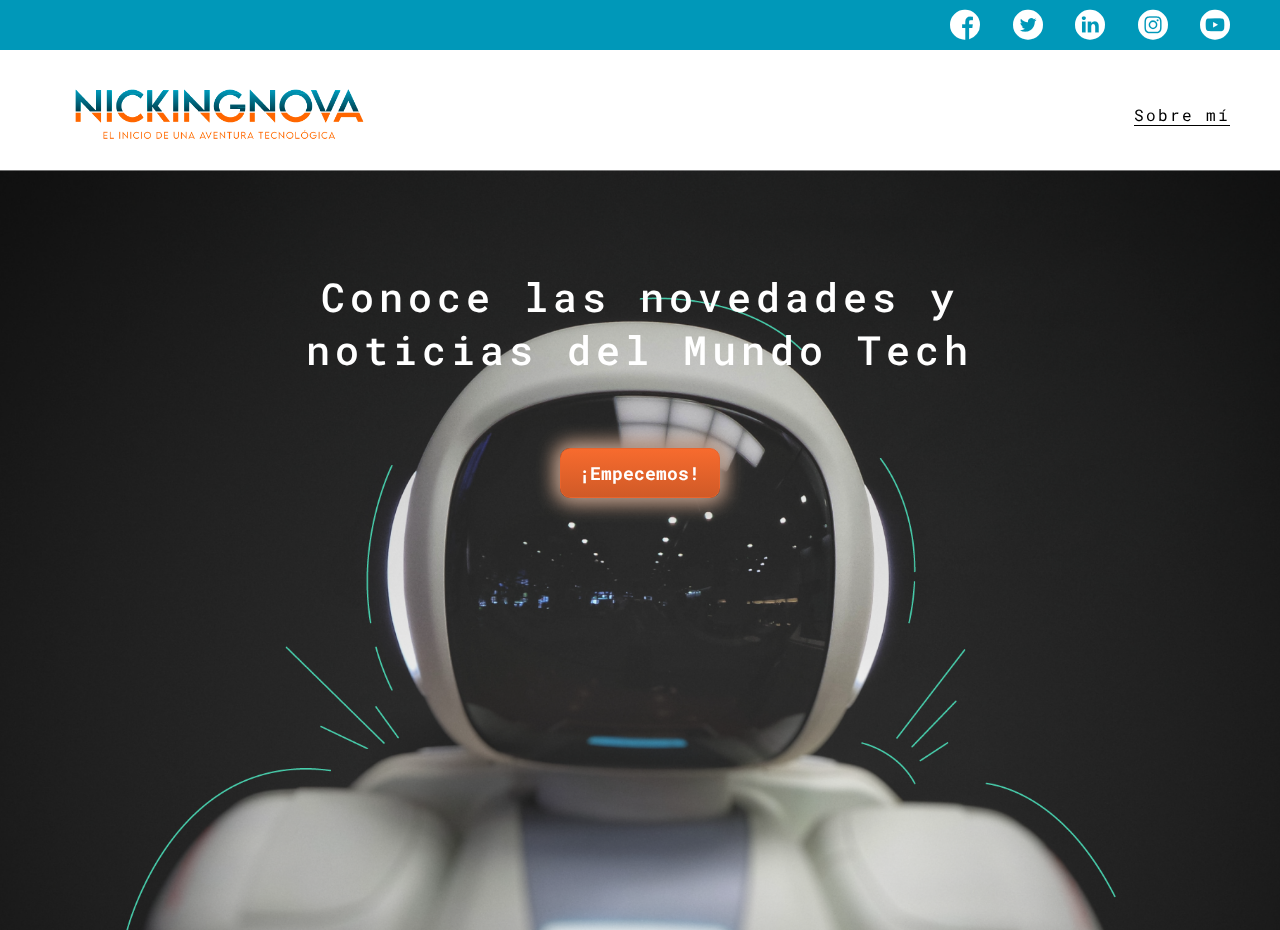
<file: index.html>
<!DOCTYPE html>
<html lang="en">
  <head>
    <meta charset="UTF-8" />
    <meta http-equiv="X-UA-Compatible" content="IE=edge" />
    <meta name="viewport" content="width=device-width, initial-scale=1.0" />
    <title>Nickingnova Blog</title>
    <link rel="stylesheet" href="./css/main.css" />
    <link rel="stylesheet" href="assets/font/flaticon.css" />
    <link rel="stylesheet" href="/css/media-queries.css" />
  </head>
  <body class="home-body">
    <header>
      <section class="header-icons-container">
        <div class="icons">
          <a href="/"> <span class="flaticon-001-facebook"></span></a>
          <a href="/"><span class="flaticon-013-twitter-1"></span></a>
          <a href="/"><span class="flaticon-010-linkedin"></span></a>
          <a href="/"><span class="flaticon-011-instagram"></span></a>
          <a href="/"><span class="flaticon-008-youtube"></span></a>
        </div>
      </section>
      <nav>
        <section class="nav-logo-container">
          <a href="/index.html"
            ><img src="/assets/img/logotipo.png" alt="Logo de mi blog"
          /></a>
        </section>
        <section class="profile-link">
          <a href="./profile.html">Sobre mí</a>
        </section>
      </nav>
    </header>
    <main class="home-main">
      <section>
        <h1 class="home-main-text">
          Conoce las novedades y noticias del Mundo Tech
        </h1>
        <a class="home-main-button" href="/blogs.html">¡Empecemos!</a>
      </section>
    </main>
  </body>
</html>
</file>
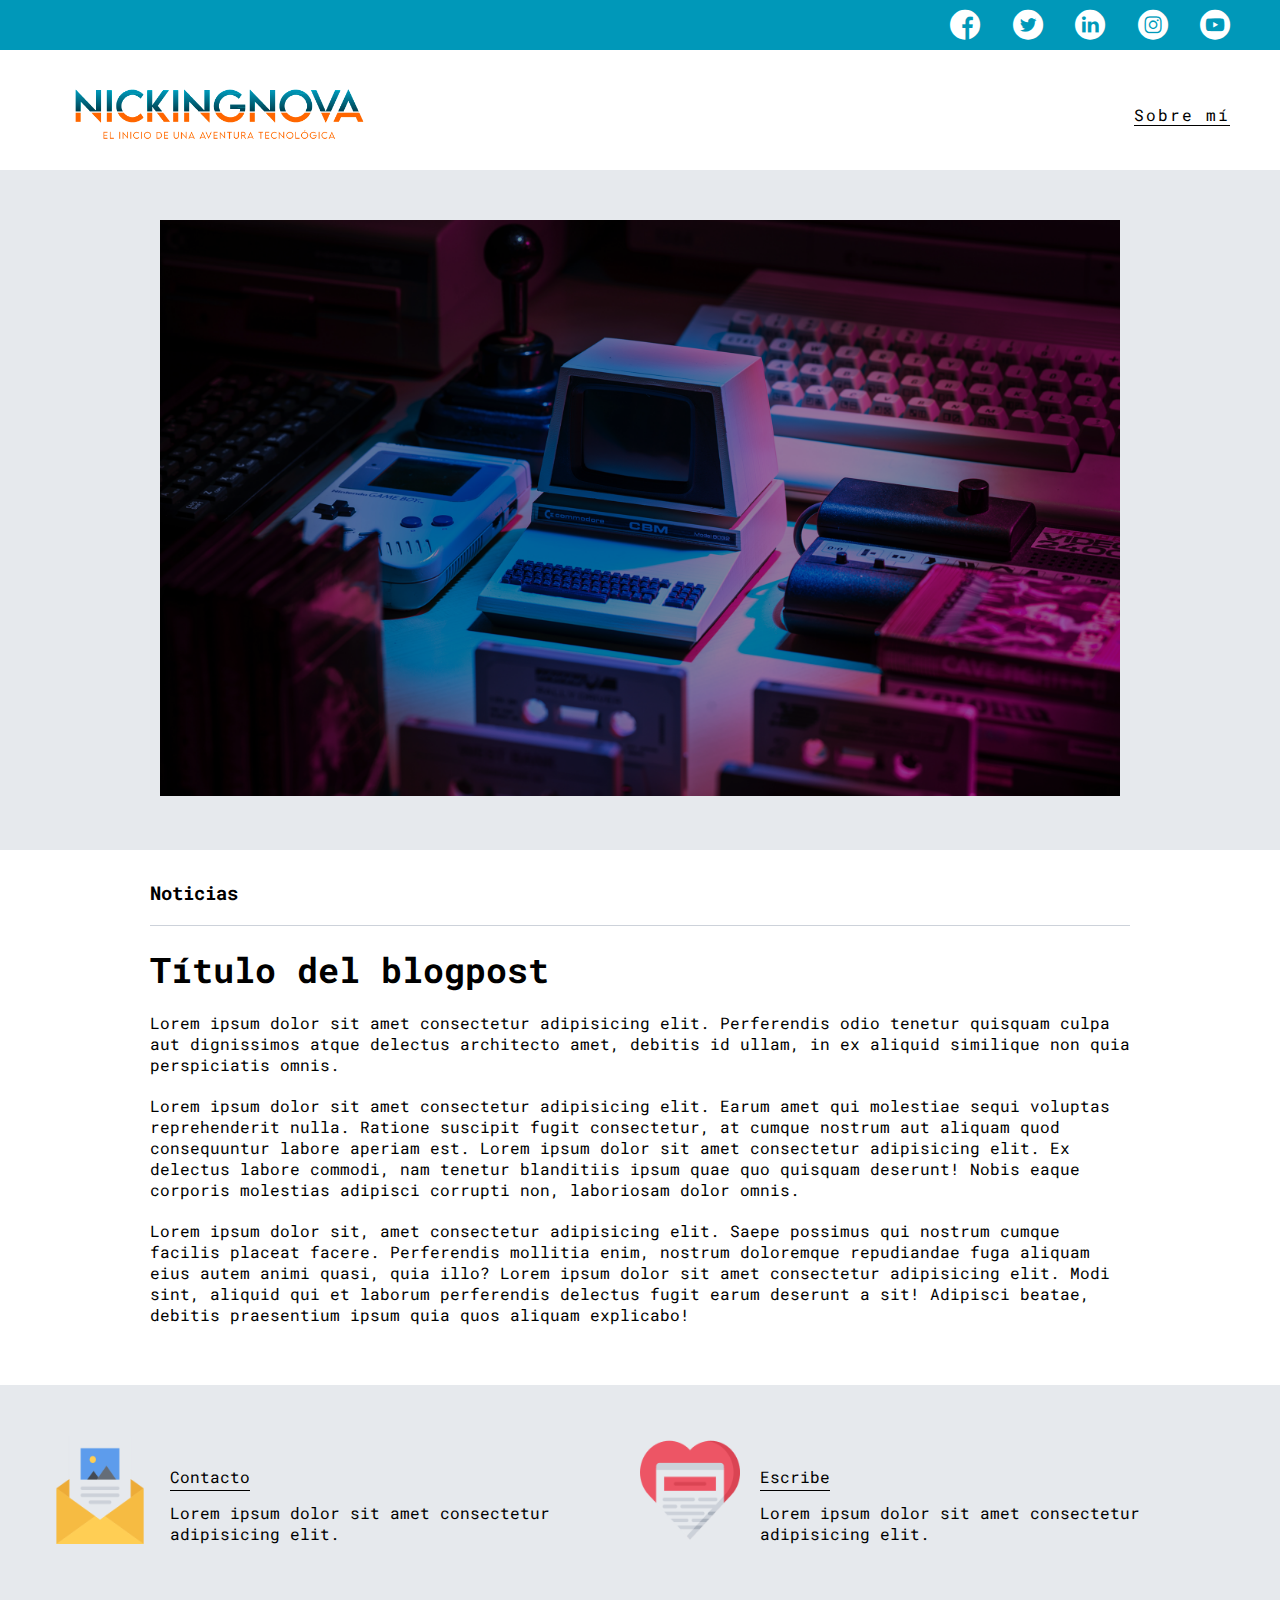
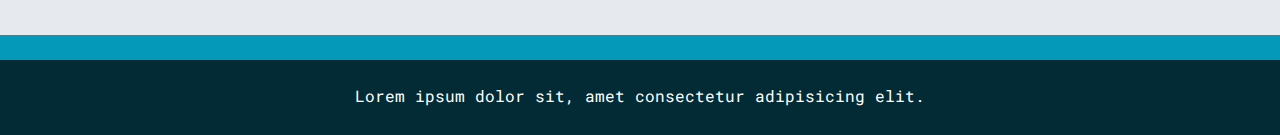
<file: blog.html>
<!DOCTYPE html>
<html lang="en">
  <head>
    <meta charset="UTF-8" />
    <meta http-equiv="X-UA-Compatible" content="IE=edge" />
    <meta name="viewport" content="width=device-width, initial-scale=1.0" />
    <title>Nickingnova Blog</title>
    <link rel="stylesheet" href="./css/main.css" />
    <link rel="stylesheet" href="assets/font/flaticon.css" />
    <link rel="stylesheet" href="/css/media-queries.css" />
  </head>
  <body>
    <header>
      <section class="header-icons-container">
        <div class="icons">
          <a href="/"> <span class="flaticon-001-facebook"></span></a>
          <a href="/"><span class="flaticon-013-twitter-1"></span></a>
          <a href="/"><span class="flaticon-010-linkedin"></span></a>
          <a href="/"><span class="flaticon-011-instagram"></span></a>
          <a href="/"><span class="flaticon-008-youtube"></span></a>
        </div>
      </section>
      <nav>
        <section class="nav-logo-container">
          <a href="/index.html"
            ><img src="/assets/img/logotipo.png" alt="Logo de mi blog"
          /></a>
        </section>
        <section class="profile-link">
          <a href="./profile.html">Sobre mí</a>
        </section>
      </nav>
    </header>
    <main>
      <section class="blogpost-img-container">
        <img src="/assets/img/main-news-img.png" alt="/" />
      </section>
      <section class="blogpost-main-container">
        <div class="grid-container">
          <h3>Noticias</h3>
          <article>
            <h1>Título del blogpost</h1>
            <p>
              Lorem ipsum dolor sit amet consectetur adipisicing elit.
              Perferendis odio tenetur quisquam culpa aut dignissimos atque
              delectus architecto amet, debitis id ullam, in ex aliquid
              similique non quia perspiciatis omnis.
            </p>
            <p>
              Lorem ipsum dolor sit amet consectetur adipisicing elit. Earum
              amet qui molestiae sequi voluptas reprehenderit nulla. Ratione
              suscipit fugit consectetur, at cumque nostrum aut aliquam quod
              consequuntur labore aperiam est. Lorem ipsum dolor sit amet
              consectetur adipisicing elit. Ex delectus labore commodi, nam
              tenetur blanditiis ipsum quae quo quisquam deserunt! Nobis eaque
              corporis molestias adipisci corrupti non, laboriosam dolor omnis.
            </p>
            <p>
              Lorem ipsum dolor sit, amet consectetur adipisicing elit. Saepe
              possimus qui nostrum cumque facilis placeat facere. Perferendis
              mollitia enim, nostrum doloremque repudiandae fuga aliquam eius
              autem animi quasi, quia illo? Lorem ipsum dolor sit amet
              consectetur adipisicing elit. Modi sint, aliquid qui et laborum
              perferendis delectus fugit earum deserunt a sit! Adipisci beatae,
              debitis praesentium ipsum quia quos aliquam explicabo!
            </p>
          </article>
        </div>
      </section>
      <section class="contact-main-container">
        <div class="contact-main">
          <img src="/assets/img/013-newsletter.png" alt="" />
          <div class="contact-left">
            <a href="">Contacto</a>
            <p>Lorem ipsum dolor sit amet consectetur adipisicing elit.</p>
          </div>
        </div>
        <div class="contact-main">
          <img src="/assets/img/006-like.png" alt="" />
          <div class="contact-rigth">
            <a href="">Escribe</a>
            <p>Lorem ipsum dolor sit amet consectetur adipisicing elit.</p>
          </div>
        </div>
      </section>
    </main>
    <footer>
      <p>Lorem ipsum dolor sit, amet consectetur adipisicing elit.</p>
    </footer>
  </body>
</html>
</file>
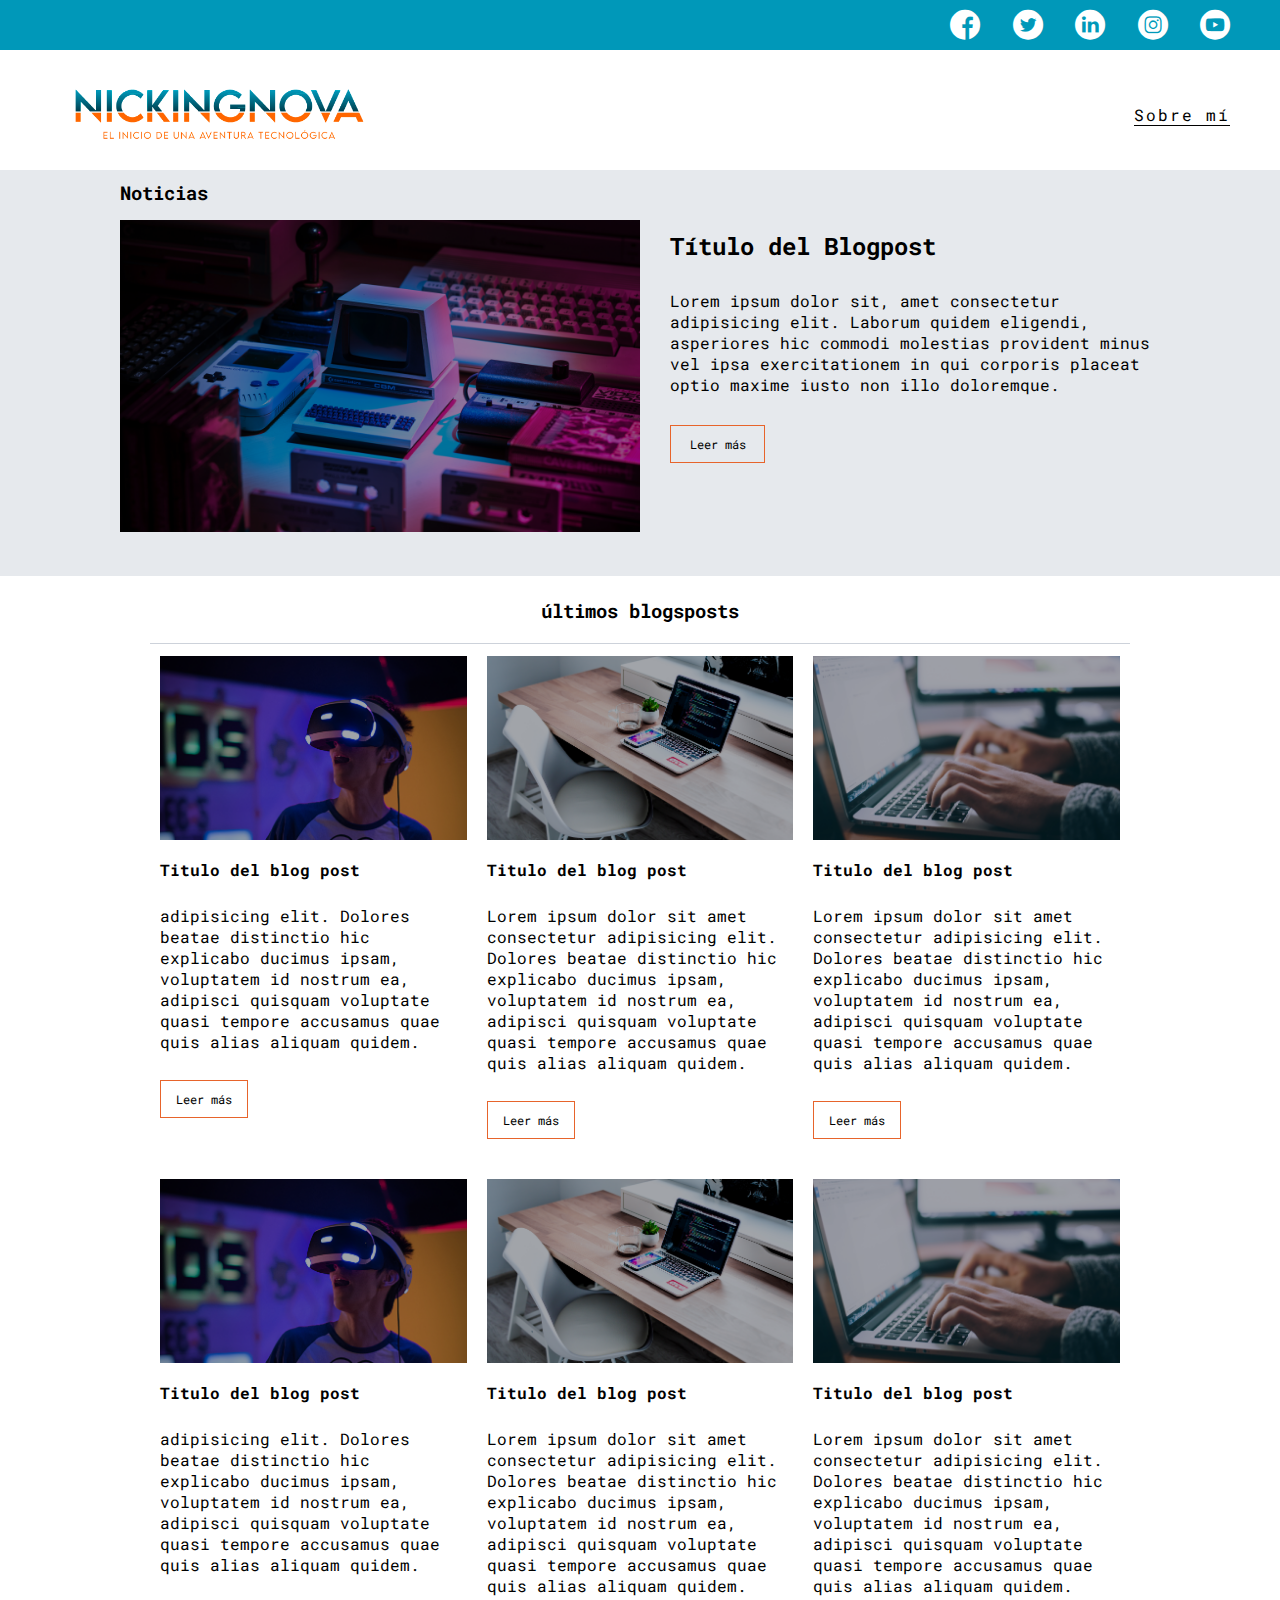
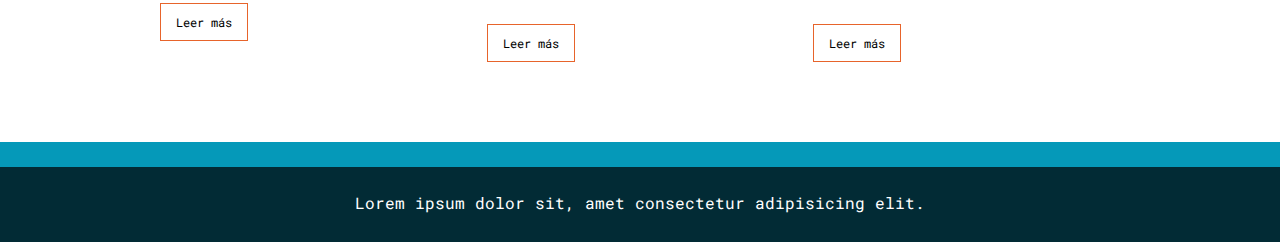
<file: blogs.html>
<!DOCTYPE html>
<html lang="en">
  <head>
    <meta charset="UTF-8" />
    <meta http-equiv="X-UA-Compatible" content="IE=edge" />
    <meta name="viewport" content="width=device-width, initial-scale=1.0" />
    <title>Nickingnova Blog</title>
    <link rel="stylesheet" href="./css/main.css" />
    <link rel="stylesheet" href="assets/font/flaticon.css" />
    <link rel="stylesheet" href="/css/media-queries.css" />
  </head>
  <body>
    <header>
      <section class="header-icons-container">
        <div class="icons">
          <a href="/"> <span class="flaticon-001-facebook"></span></a>
          <a href="/"><span class="flaticon-013-twitter-1"></span></a>
          <a href="/"><span class="flaticon-010-linkedin"></span></a>
          <a href="/"><span class="flaticon-011-instagram"></span></a>
          <a href="/"><span class="flaticon-008-youtube"></span></a>
        </div>
      </section>
      <nav>
        <section class="nav-logo-container">
          <a href="/index.html"
            ><img src="/assets/img/logotipo.png" alt="Logo de mi blog"
          /></a>
        </section>
        <section class="profile-link">
          <a href="./profile.html">Sobre mí</a>
        </section>
      </nav>
    </header>
    <main class="blogs-main">
      <section class="blog-news-container">
        <div class="blogs-main-new">
          <h3>Noticias</h3>
          <div class="blogs-news-img-container">
            <img src="/assets/img/main-news-img.png" alt="" />
          </div>
        </div>
        <div class="blogs-news-info-container">
          <h2>Título del Blogpost</h2>
          <p>
            Lorem ipsum dolor sit, amet consectetur adipisicing elit. Laborum
            quidem eligendi, asperiores hic commodi molestias provident minus
            vel ipsa exercitationem in qui corporis placeat optio maxime iusto
            non illo doloremque.
          </p>
          <a href="/blog.html" class="blogs-button">Leer más</a>
        </div>
      </section>
      <section class="blogs-posts-contanier">
        <h3>últimos blogsposts</h3>
        <div class="grid-container blog-post-articles">
          <article class="post-container">
            <img src="/assets/img/post-1.png" alt="" />
            <h4>Titulo del blog post</h4>
            <p>
              adipisicing elit. Dolores beatae distinctio hic explicabo ducimus
              ipsam, voluptatem id nostrum ea, adipisci quisquam voluptate quasi
              tempore accusamus quae quis alias aliquam quidem.
            </p>
            <a href="" class="blogs-button">Leer más</a>
          </article>
          <article class="post-container">
            <img src="/assets/img/post-2.png" alt="" />
            <h4>Titulo del blog post</h4>
            <p>
              Lorem ipsum dolor sit amet consectetur adipisicing elit. Dolores
              beatae distinctio hic explicabo ducimus ipsam, voluptatem id
              nostrum ea, adipisci quisquam voluptate quasi tempore accusamus
              quae quis alias aliquam quidem.
            </p>
            <a href="" class="blogs-button">Leer más</a>
          </article>
          <article class="post-container">
            <img src="/assets/img/post-3.png" alt="" />
            <h4>Titulo del blog post</h4>
            <p>
              Lorem ipsum dolor sit amet consectetur adipisicing elit. Dolores
              beatae distinctio hic explicabo ducimus ipsam, voluptatem id
              nostrum ea, adipisci quisquam voluptate quasi tempore accusamus
              quae quis alias aliquam quidem.
            </p>
            <a href="" class="blogs-button">Leer más</a>
          </article>
          <article class="post-container">
            <img src="/assets/img/post-1.png" alt="" />
            <h4>Titulo del blog post</h4>
            <p>
              adipisicing elit. Dolores beatae distinctio hic explicabo ducimus
              ipsam, voluptatem id nostrum ea, adipisci quisquam voluptate quasi
              tempore accusamus quae quis alias aliquam quidem.
            </p>
            <a href="" class="blogs-button">Leer más</a>
          </article>
          <article class="post-container">
            <img src="/assets/img/post-2.png" alt="" />
            <h4>Titulo del blog post</h4>
            <p>
              Lorem ipsum dolor sit amet consectetur adipisicing elit. Dolores
              beatae distinctio hic explicabo ducimus ipsam, voluptatem id
              nostrum ea, adipisci quisquam voluptate quasi tempore accusamus
              quae quis alias aliquam quidem.
            </p>
            <a href="" class="blogs-button">Leer más</a>
          </article>
          <article class="post-container">
            <img src="/assets/img/post-3.png" alt="" />
            <h4>Titulo del blog post</h4>
            <p>
              Lorem ipsum dolor sit amet consectetur adipisicing elit. Dolores
              beatae distinctio hic explicabo ducimus ipsam, voluptatem id
              nostrum ea, adipisci quisquam voluptate quasi tempore accusamus
              quae quis alias aliquam quidem.
            </p>
            <a href="" class="blogs-button">Leer más</a>
          </article>
        </div>
      </section>
    </main>
    <footer>
      <p>Lorem ipsum dolor sit, amet consectetur adipisicing elit.</p>
    </footer>
  </body>
</html>
</file>
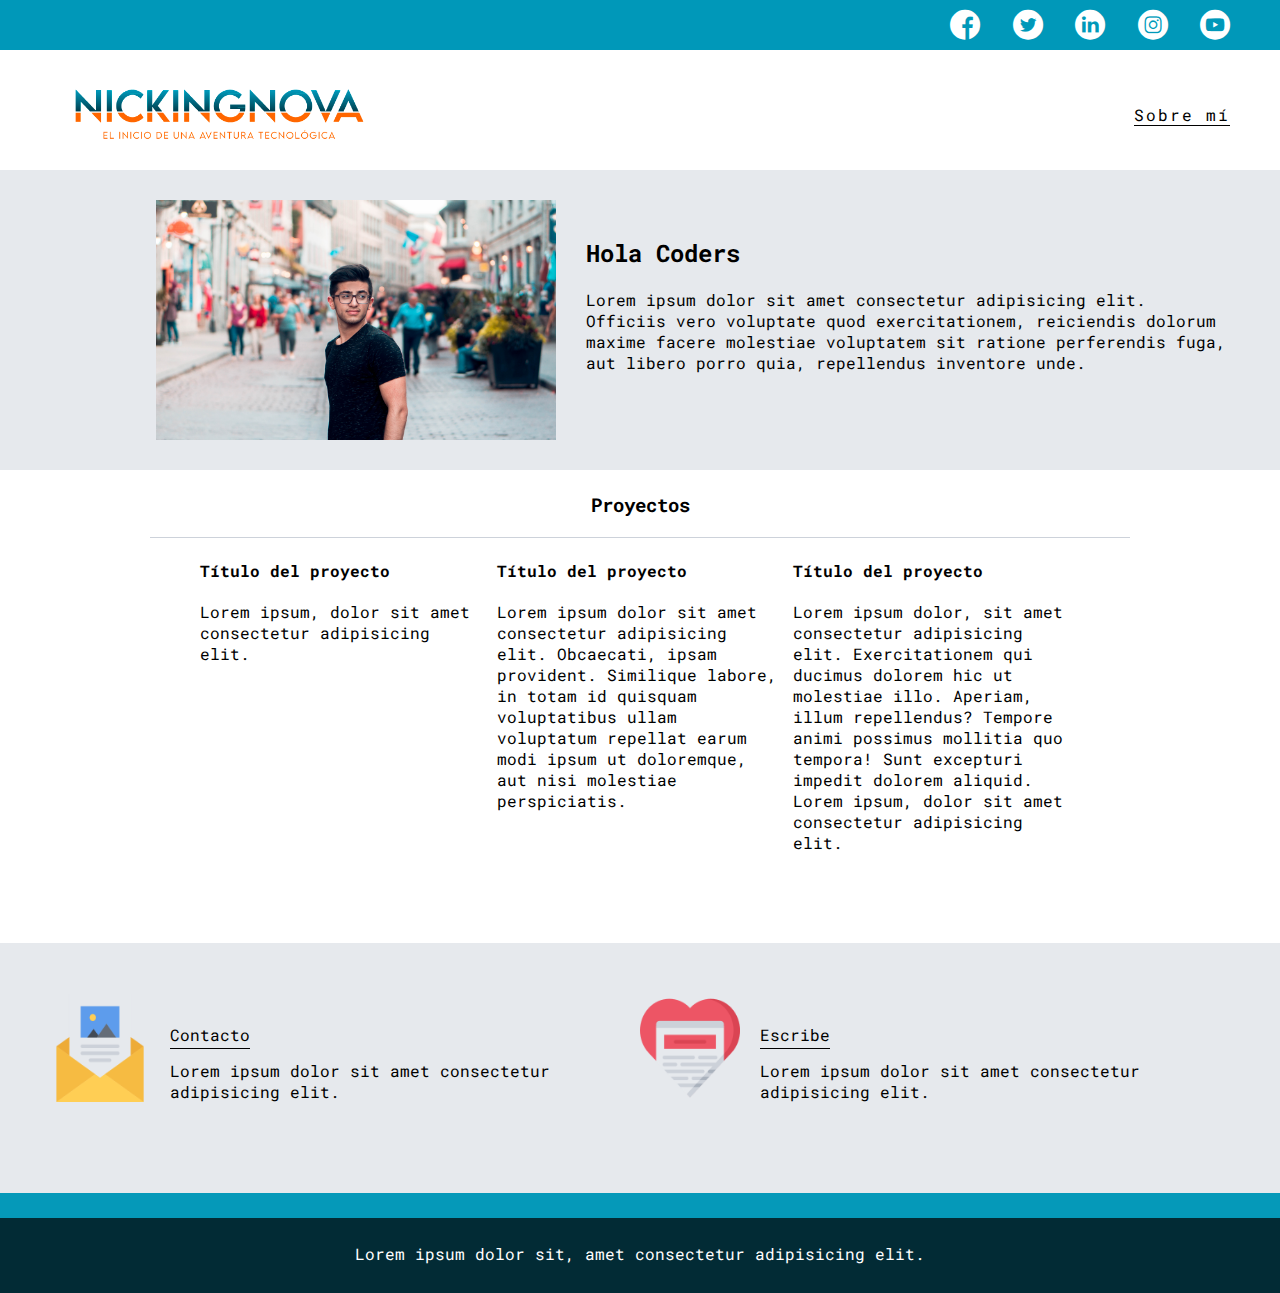
<file: profile.html>
<!DOCTYPE html>
<html lang="en">
  <head>
    <meta charset="UTF-8" />
    <meta http-equiv="X-UA-Compatible" content="IE=edge" />
    <meta name="viewport" content="width=device-width, initial-scale=1.0" />
    <title>Nickingnova Blog</title>
    <link rel="stylesheet" href="./css/main.css" />
    <link rel="stylesheet" href="assets/font/flaticon.css" />
    <link rel="stylesheet" href="/css/media-queries.css" />
  </head>
  <body>
    <header>
      <section class="header-icons-container">
        <div class="icons">
          <a href="/"> <span class="flaticon-001-facebook"></span></a>
          <a href="/"><span class="flaticon-013-twitter-1"></span></a>
          <a href="/"><span class="flaticon-010-linkedin"></span></a>
          <a href="/"><span class="flaticon-011-instagram"></span></a>
          <a href="/"><span class="flaticon-008-youtube"></span></a>
        </div>
      </section>
      <nav>
        <section class="nav-logo-container">
          <a href="/index.html"
            ><img src="/assets/img/logotipo.png" alt="Logo de mi blog"
          /></a>
        </section>
        <section class="profile-link">
          <a href="./profile.html">Sobre mí</a>
        </section>
      </nav>
    </header>
    <main>
      <section>
        <div class="grid-container hero-cointainer">
          <img src="/assets/img/profile-pic.jpg" alt="" />
          <div>
            <h2>Hola Coders</h2>
            <p>
              Lorem ipsum dolor sit amet consectetur adipisicing elit. Officiis
              vero voluptate quod exercitationem, reiciendis dolorum maxime
              facere molestiae voluptatem sit ratione perferendis fuga, aut
              libero porro quia, repellendus inventore unde.
            </p>
          </div>
        </div>
      </section>
      <section class="grid-container projects-main-container">
        <h3>Proyectos</h3>
        <div class="projects-container">
          <article>
            <h4>Título del proyecto</h4>
            <p>Lorem ipsum, dolor sit amet consectetur adipisicing elit.</p>
          </article>
          <article>
            <h4>Título del proyecto</h4>
            <p>
              Lorem ipsum dolor sit amet consectetur adipisicing elit.
              Obcaecati, ipsam provident. Similique labore, in totam id quisquam
              voluptatibus ullam voluptatum repellat earum modi ipsum ut
              doloremque, aut nisi molestiae perspiciatis.
            </p>
          </article>
          <article>
            <h4>Título del proyecto</h4>
            <p>
              Lorem ipsum dolor, sit amet consectetur adipisicing elit.
              Exercitationem qui ducimus dolorem hic ut molestiae illo. Aperiam,
              illum repellendus? Tempore animi possimus mollitia quo tempora!
              Sunt excepturi impedit dolorem aliquid. Lorem ipsum, dolor sit
              amet consectetur adipisicing elit.
            </p>
          </article>
        </div>
      </section>
      <section class="contact-main-container">
        <div class="contact-main">
          <img src="/assets/img/013-newsletter.png" alt="" />
          <div class="contact-left">
            <a href="">Contacto</a>
            <p>Lorem ipsum dolor sit amet consectetur adipisicing elit.</p>
          </div>
        </div>
        <div class="contact-main">
          <img src="/assets/img/006-like.png" alt="" />
          <div class="contact-rigth">
            <a href="">Escribe</a>
            <p>Lorem ipsum dolor sit amet consectetur adipisicing elit.</p>
          </div>
        </div>
      </section>
    </main>
    <footer>
      <p>Lorem ipsum dolor sit, amet consectetur adipisicing elit.</p>
    </footer>
  </body>
</html>
</file>
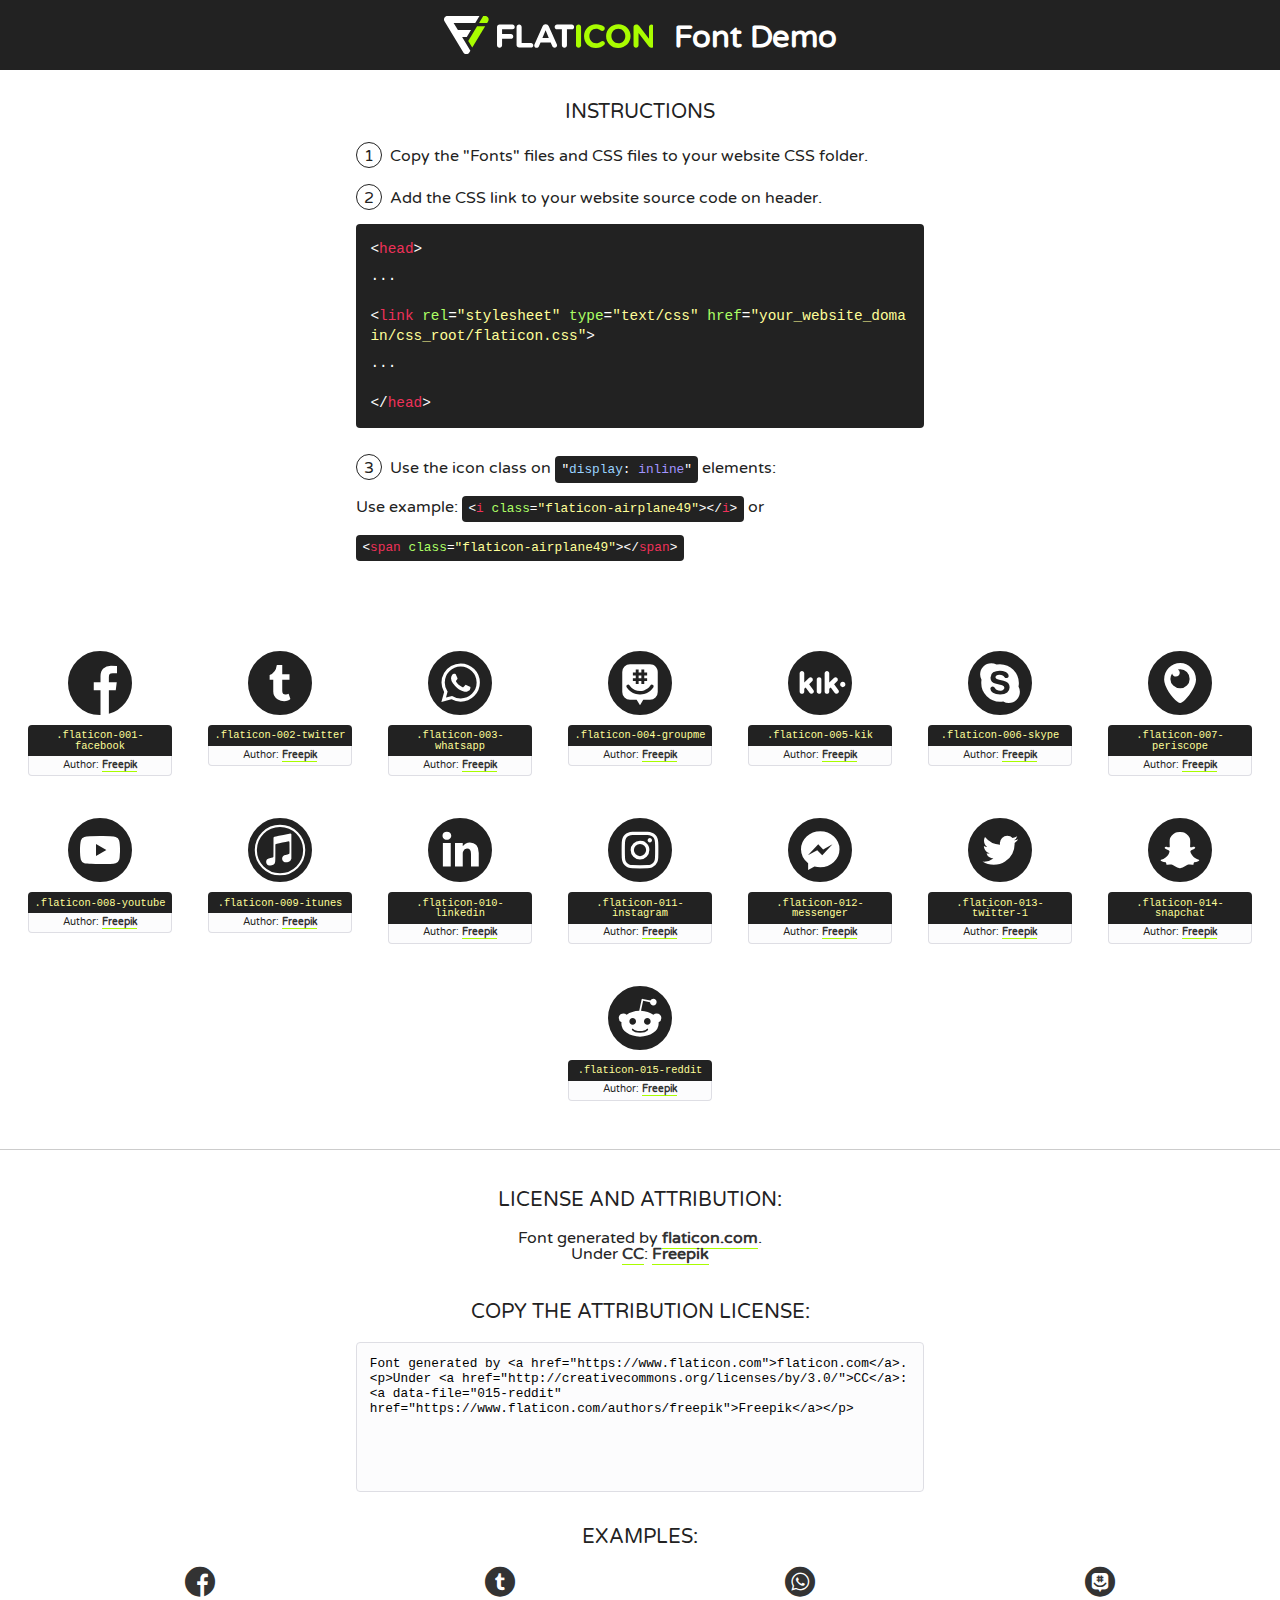
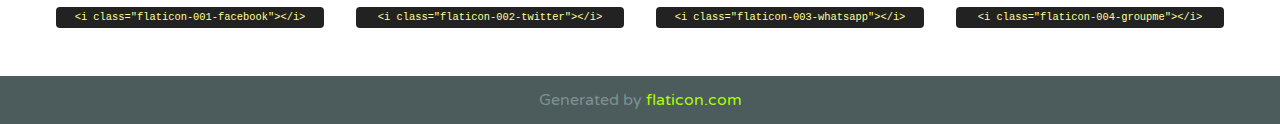
<file: assets/font/flaticon.html>
<!DOCTYPE html>
<!--
  Flaticon icon font: Flaticon
  Creation date: 20/12/2018 09:27
-->
<html>
<!DOCTYPE html>
<html>

<head>
    <title>Flaticon WebFont</title>
    <link href="http://fonts.googleapis.com/css?family=Varela+Round" rel="stylesheet" type="text/css" />
    <link rel="stylesheet" type="text/css" href="flaticon.css">
    <meta charset="UTF-8">
    <style>
    html, body, div, span, applet, object, iframe,
    h1, h2, h3, h4, h5, h6, p, blockquote, pre,
    a, abbr, acronym, address, big, cite, code,
    del, dfn, em, img, ins, kbd, q, s, samp,
    small, strike, strong, sub, sup, tt, var,
    b, u, i, center,
    dl, dt, dd, ol, ul, li,
    fieldset, form, label, legend,
    table, caption, tbody, tfoot, thead, tr, th, td,
    article, aside, canvas, details, embed, 
    figure, figcaption, footer, header, hgroup, 
    menu, nav, output, ruby, section, summary,
    time, mark, audio, video {
        margin: 0;
        padding: 0;
        border: 0;
        font-size: 100%;
        font: inherit;
        vertical-align: baseline;
    }
    /* HTML5 display-role reset for older browsers */
    article, aside, details, figcaption, figure, 
    footer, header, hgroup, menu, nav, section {
        display: block;
    }
    body {
        line-height: 1;
    }
    ol, ul {
        list-style: none;
    }
    blockquote, q {
        quotes: none;
    }
    blockquote:before, blockquote:after,
    q:before, q:after {
        content: '';
        content: none;
    }
    table {
        border-collapse: collapse;
        border-spacing: 0;
    }
    body {
        font-family: 'Varela Round', Helvetica, Arial, sans-serif;
        font-size: 16px;
        color: #222;
    }
    a {
        color: #333;
        border-bottom: 1px solid #a9fd00;
        font-weight: bold;
        text-decoration: none;
    }
    * {
        -moz-box-sizing: border-box;
        -webkit-box-sizing: border-box;
        box-sizing: border-box;
        margin: 0;
        padding: 0;
    }
    [class^="flaticon-"]:before, [class*=" flaticon-"]:before, [class^="flaticon-"]:after, [class*=" flaticon-"]:after {
        font-family: Flaticon;
        font-size: 30px;
        font-style: normal;
        margin-left: 20px;
        color: #333;
    }
    .wrapper {
        max-width: 600px;
        margin: auto;
        padding: 0 1em;
    }
    .title {
        font-size: 1.25em;
        text-align: center;
        margin-bottom: 1em;
        text-transform: uppercase;
    }
    header {
        text-align: center;
        background-color: #222;
        color: #fff;
        padding: 1em;
    }
    header .logo {
        width: 210px;
        height: 38px;
        display: inline-block;
        vertical-align: middle;
        margin-right: 1em;
        border: none;
    }
    header strong {
        font-size: 1.95em;
        font-weight: bold;
        vertical-align: middle;
        margin-top: 5px;
        display: inline-block;
    }
    .demo {
        margin: 2em auto;
        line-height: 1.25em;
    }
    .demo ul li {
        margin-bottom: 1em;
    }
    .demo ul li .num {
        color: #222;
        border-radius: 20px;
        display: inline-block;
        width: 26px;
        padding: 3px;
        height: 26px;
        text-align: center;
        margin-right: 0.5em;
        border: 1px solid #222;
    }
    .demo ul li code {
        background-color: #222;
        border-radius: 4px;
        padding: 0.25em 0.5em;
        display: inline-block;
        color: #fff;
        font-family: Consolas,Monaco,Lucida Console,Liberation Mono,DejaVu Sans Mono,Bitstream Vera Sans Mono,Courier New, monospace;
        font-weight: lighter;
        margin-top: 1em;
        font-size: 0.8em;
        word-break: break-all;
    }
    .demo ul li code.big {
        padding: 1em;
        font-size: 0.9em;
    }
    .demo ul li code .red {
        color: #EF3159;
    }
    .demo ul li code .green {
        color: #ACFF65;
    }
    .demo ul li code .yellow {
        color: #FFFF99;
    }
    .demo ul li code .blue {
        color: #99D3FF;
    }
    .demo ul li code .purple {
        color: #A295FF;
    }
    .demo ul li code .dots {
        margin-top: 0.5em;
        display: block;
    }
    #glyphs {
        border-bottom: 1px solid #ccc;
        padding: 2em 0;
        text-align: center;
    }
    .glyph {
        display: inline-block;
        width: 9em;
        margin: 1em;
        text-align: center;
        vertical-align: top;
        background: #FFF;
    }
    .glyph .glyph-icon {
        padding: 10px;
        display: block;
        font-family:"Flaticon";
        font-size: 64px;
        line-height: 1;
    }
    .glyph .glyph-icon:before {
        font-size: 64px;
        color: #222;
        margin-left: 0;
    }
    .class-name {
        font-size: 0.65em;
        background-color: #222;
        color: #fff;
        border-radius: 4px 4px 0 0;
        padding: 0.5em;
        color: #FFFF99;
        font-family: Consolas,Monaco,Lucida Console,Liberation Mono,DejaVu Sans Mono,Bitstream Vera Sans Mono,Courier New, monospace;
    }
    .author-name {
        font-size: 0.6em;
        background-color: #fcfcfd;
        border: 1px solid #DEDEE4;
        border-top: 0;
        border-radius: 0 0 4px 4px;
        padding: 0.5em;
    }
    .class-name:last-child {
        font-size: 10px;
        color:#888;
    }
    .class-name:last-child a {
        font-size: 10px;
        color:#555;
    }
    .class-name:last-child a:hover {
        color:#a9fd00;
    }
    .glyph > input {
        display: block;
        width: 100px;
        margin: 5px auto;
        text-align: center;
        font-size: 12px;
        cursor: text;
    }
    .glyph > input.icon-input {
        font-family:"Flaticon";
        font-size: 16px;
        margin-bottom: 10px;
    }
    .attribution .title {
        margin-top: 2em;
    }
    .attribution textarea {
        background-color: #fcfcfd;
        padding: 1em;
        border: none;
        box-shadow: none;
        border: 1px solid #DEDEE4;
        border-radius: 4px;
        resize: none;
        width: 100%;
        height: 150px;
        font-size: 0.8em;
        font-family: Consolas,Monaco,Lucida Console,Liberation Mono,DejaVu Sans Mono,Bitstream Vera Sans Mono,Courier New, monospace;
        -webkit-appearance: none;
    }
    .iconsuse {
        margin: 2em auto;
        text-align: center;
        max-width: 1200px;
    }
    .iconsuse:after {
        content: '';
        display: table;
        clear: both;
    }
    .iconsuse .image {
        float: left;
        width: 25%;
        padding: 0 1em;
    }
    .iconsuse .image p {
        margin-bottom: 1em;
    }
    .iconsuse .image span {
        display: block;
        font-size: 0.65em;
        background-color: #222;
        color: #fff;
        border-radius: 4px;
        padding: 0.5em;
        color: #FFFF99;
        margin-top: 1em;
        font-family: Consolas,Monaco,Lucida Console,Liberation Mono,DejaVu Sans Mono,Bitstream Vera Sans Mono,Courier New, monospace;
    }
    #footer {
        text-align: center;
        background-color: #4C5B5C;
        color: #7c9192;
        padding: 1em;
    }
    #footer a {
        border: none;
        color: #a9fd00;
        font-weight: normal;
    }
    @media (max-width: 960px) {
        .iconsuse .image {
            width: 50%;
        }
    }
    @media (max-width: 560px) {
        .iconsuse .image {
            width: 100%;
        }
    }
    </style>
</head>

<body class="characters-off">

    <header>
        <a href="https://www.flaticon.com" target="_blank" class="logo">
            <svg version="1.1" xmlns="http://www.w3.org/2000/svg" xmlns:xlink="http://www.w3.org/1999/xlink" xmlns:a="http://ns.adobe.com/AdobeSVGViewerExtensions/3.0/" viewBox="0 0 560.875 102.036" enable-background="new 0 0 560.875 102.036" xml:space="preserve">
                <defs>
                </defs>
                <g>
                    <g class="letters">
                        <path fill="#ffffff" d="M141.596,29.675c0-3.777,2.985-6.767,6.764-6.767h34.438c3.426,0,6.15,2.728,6.15,6.15
                        c0,3.43-2.724,6.149-6.15,6.149h-27.674v13.091h23.719c3.429,0,6.151,2.724,6.151,6.15c0,3.43-2.723,6.149-6.151,6.149h-23.719
                        v17.574c0,3.773-2.986,6.761-6.764,6.761c-3.779,0-6.764-2.989-6.764-6.761V29.675z"></path>
                        <path fill="#ffffff" d="M193.844,29.149c0-3.781,2.985-6.767,6.764-6.767c3.776,0,6.763,2.985,6.763,6.767v42.957h25.039
                        c3.426,0,6.149,2.726,6.149,6.153c0,3.425-2.723,6.15-6.149,6.15h-31.802c-3.779,0-6.764-2.986-6.764-6.768V29.149z"></path>
                        <path fill="#ffffff" d="M241.891,75.71l21.438-48.407c1.492-3.341,4.215-5.357,7.906-5.357h0.792
                        c3.686,0,6.323,2.017,7.815,5.357l21.439,48.407c0.436,0.967,0.701,1.845,0.701,2.723c0,3.602-2.809,6.501-6.414,6.501
                        c-3.161,0-5.269-1.845-6.499-4.655l-4.132-9.661h-27.059l-4.301,10.102c-1.144,2.631-3.426,4.214-6.237,4.214
                        c-3.517,0-6.24-2.81-6.24-6.325C241.1,77.64,241.451,76.677,241.891,75.71z M279.932,58.666l-8.521-20.297l-8.526,20.297H279.932
                        z"></path>
                        <path fill="#ffffff" d="M314.864,35.387H301.86c-3.429,0-6.239-2.813-6.239-6.238c0-3.429,2.811-6.24,6.239-6.24h39.533
                        c3.426,0,6.237,2.811,6.237,6.24c0,3.425-2.811,6.238-6.237,6.238h-13.001v42.785c0,3.773-2.99,6.761-6.764,6.761
                        c-3.779,0-6.764-2.989-6.764-6.761V35.387z"></path>
                        <path fill="#A9FD00" d="M352.615,29.149c0-3.781,2.985-6.767,6.767-6.767c3.774,0,6.761,2.985,6.761,6.767v49.024
                        c0,3.773-2.987,6.761-6.761,6.761c-3.781,0-6.767-2.989-6.767-6.761V29.149z"></path>
                        <path fill="#A9FD00" d="M374.132,53.836v-0.179c0-17.481,13.178-31.801,32.065-31.801c9.22,0,15.459,2.458,20.557,6.238
                        c1.402,1.054,2.637,2.985,2.637,5.357c0,3.692-2.985,6.59-6.681,6.59c-1.845,0-3.071-0.702-4.044-1.319
                        c-3.776-2.813-7.729-4.393-12.562-4.393c-10.364,0-17.831,8.611-17.831,19.154v0.173c0,10.542,7.291,19.329,17.831,19.329
                        c5.715,0,9.492-1.756,13.359-4.834c1.049-0.874,2.458-1.491,4.039-1.491c3.429,0,6.325,2.813,6.325,6.236
                        c0,2.106-1.056,3.78-2.282,4.834c-5.539,4.834-12.036,7.733-21.878,7.733C387.572,85.464,374.132,71.493,374.132,53.836z"></path>
                        <path fill="#A9FD00" d="M433.009,53.836v-0.179c0-17.481,13.79-31.801,32.766-31.801c18.981,0,32.592,14.143,32.592,31.628v0.173
                        c0,17.483-13.785,31.807-32.769,31.807C446.625,85.464,433.009,71.32,433.009,53.836z M484.224,53.836v-0.179
                        c0-10.539-7.725-19.326-18.626-19.326c-10.893,0-18.449,8.611-18.449,19.154v0.173c0,10.542,7.73,19.329,18.626,19.329
                        C476.676,72.986,484.224,64.378,484.224,53.836z"></path>
                        <path fill="#A9FD00" d="M506.233,29.321c0-3.774,2.99-6.763,6.767-6.763h1.401c3.252,0,5.183,1.583,7.029,3.953l26.093,34.265
                        V29.059c0-3.692,2.99-6.677,6.681-6.677c3.683,0,6.671,2.985,6.671,6.677v48.934c0,3.78-2.987,6.765-6.764,6.765h-0.436
                        c-3.257,0-5.188-1.581-7.034-3.953l-27.056-35.492v32.944c0,3.687-2.985,6.676-6.678,6.676c-3.683,0-6.673-2.989-6.673-6.676
                        V29.321z"></path>
                    </g>
                    <g class="insignia">
                        <path fill="#ffffff" d="M48.372,56.137h12.517l11.156-18.537H37.186L25.688,18.539h57.825L94.668,0H9.271
                        C5.925,0,2.842,1.801,1.198,4.716c-1.644,2.907-1.593,6.482,0.134,9.343l50.38,83.501c1.678,2.781,4.689,4.476,7.938,4.476
                        c3.246,0,6.257-1.695,7.935-4.476l2.898-4.804L48.372,56.137z"></path>
                        <g class="i">
                            <path fill="#A9FD00" d="M93.575,18.539h0.031v0.004l21.652,0.004l2.705-4.488c1.727-2.861,1.778-6.436,0.133-9.343
                            C116.454,1.801,113.371,0,110.026,0h-5.294L93.575,18.539z"></path>
                            <polygon fill="#A9FD00" points="88.291,27.356 64.725,66.486 75.519,84.404 109.942,27.356"></polygon>
                        </g>
                    </g>
                </g>
            </svg>
        </a>
        <strong>Font Demo</strong>
    </header>


    <section class="demo wrapper">

        <p class="title">Instructions</p>

        <ul>
            <li>
                <span class="num">1</span>Copy the "Fonts" files and CSS files to your website CSS folder.
            </li>
            <li>
                <span class="num">2</span>Add the CSS link to your website source code on header.
                <code class="big">
                    &lt;<span class="red">head</span>&gt;
                    <br/><span class="dots">...</span>
                    <br/>&lt;<span class="red">link</span> <span class="green">rel</span>=<span class="yellow">"stylesheet"</span> <span class="green">type</span>=<span class="yellow">"text/css"</span> <span class="green">href</span>=<span class="yellow">"your_website_domain/css_root/flaticon.css"</span>&gt;
                    <br/><span class="dots">...</span>
                    <br/>&lt;/<span class="red">head</span>&gt;
                </code>
            </li>

            <li>
                <p>
                    <span class="num">3</span>Use the icon class on <code>"<span class="blue">display</span>:<span class="purple"> inline</span>"</code> elements:
                    <br />
                    Use example: <code>&lt;<span class="red">i</span> <span class="green">class</span>=<span class="yellow">&quot;flaticon-airplane49&quot;</span>&gt;&lt;/<span class="red">i</span>&gt;</code> or <code>&lt;<span class="red">span</span> <span class="green">class</span>=<span class="yellow">&quot;flaticon-airplane49&quot;</span>&gt;&lt;/<span class="red">span</span>&gt;</code>
            </li>
        </ul>

    </section>




   <section id="glyphs">          
    
      
        <div class="glyph"><div class="glyph-icon flaticon-001-facebook"></div>
            <div class="class-name">.flaticon-001-facebook</div>
            <div class="author-name">Author: <a data-file="001-facebook" href="https://www.flaticon.com/authors/freepik">Freepik</a> </div> 
        </div>        
        
        <div class="glyph"><div class="glyph-icon flaticon-002-twitter"></div>
            <div class="class-name">.flaticon-002-twitter</div>
            <div class="author-name">Author: <a data-file="002-twitter" href="https://www.flaticon.com/authors/freepik">Freepik</a> </div> 
        </div>        
        
        <div class="glyph"><div class="glyph-icon flaticon-003-whatsapp"></div>
            <div class="class-name">.flaticon-003-whatsapp</div>
            <div class="author-name">Author: <a data-file="003-whatsapp" href="https://www.flaticon.com/authors/freepik">Freepik</a> </div> 
        </div>        
        
        <div class="glyph"><div class="glyph-icon flaticon-004-groupme"></div>
            <div class="class-name">.flaticon-004-groupme</div>
            <div class="author-name">Author: <a data-file="004-groupme" href="https://www.flaticon.com/authors/freepik">Freepik</a> </div> 
        </div>        
        
        <div class="glyph"><div class="glyph-icon flaticon-005-kik"></div>
            <div class="class-name">.flaticon-005-kik</div>
            <div class="author-name">Author: <a data-file="005-kik" href="https://www.flaticon.com/authors/freepik">Freepik</a> </div> 
        </div>        
        
        <div class="glyph"><div class="glyph-icon flaticon-006-skype"></div>
            <div class="class-name">.flaticon-006-skype</div>
            <div class="author-name">Author: <a data-file="006-skype" href="https://www.flaticon.com/authors/freepik">Freepik</a> </div> 
        </div>        
        
        <div class="glyph"><div class="glyph-icon flaticon-007-periscope"></div>
            <div class="class-name">.flaticon-007-periscope</div>
            <div class="author-name">Author: <a data-file="007-periscope" href="https://www.flaticon.com/authors/freepik">Freepik</a> </div> 
        </div>        
        
        <div class="glyph"><div class="glyph-icon flaticon-008-youtube"></div>
            <div class="class-name">.flaticon-008-youtube</div>
            <div class="author-name">Author: <a data-file="008-youtube" href="https://www.flaticon.com/authors/freepik">Freepik</a> </div> 
        </div>        
        
        <div class="glyph"><div class="glyph-icon flaticon-009-itunes"></div>
            <div class="class-name">.flaticon-009-itunes</div>
            <div class="author-name">Author: <a data-file="009-itunes" href="https://www.flaticon.com/authors/freepik">Freepik</a> </div> 
        </div>        
        
        <div class="glyph"><div class="glyph-icon flaticon-010-linkedin"></div>
            <div class="class-name">.flaticon-010-linkedin</div>
            <div class="author-name">Author: <a data-file="010-linkedin" href="https://www.flaticon.com/authors/freepik">Freepik</a> </div> 
        </div>        
        
        <div class="glyph"><div class="glyph-icon flaticon-011-instagram"></div>
            <div class="class-name">.flaticon-011-instagram</div>
            <div class="author-name">Author: <a data-file="011-instagram" href="https://www.flaticon.com/authors/freepik">Freepik</a> </div> 
        </div>        
        
        <div class="glyph"><div class="glyph-icon flaticon-012-messenger"></div>
            <div class="class-name">.flaticon-012-messenger</div>
            <div class="author-name">Author: <a data-file="012-messenger" href="https://www.flaticon.com/authors/freepik">Freepik</a> </div> 
        </div>        
        
        <div class="glyph"><div class="glyph-icon flaticon-013-twitter-1"></div>
            <div class="class-name">.flaticon-013-twitter-1</div>
            <div class="author-name">Author: <a data-file="013-twitter-1" href="https://www.flaticon.com/authors/freepik">Freepik</a> </div> 
        </div>        
        
        <div class="glyph"><div class="glyph-icon flaticon-014-snapchat"></div>
            <div class="class-name">.flaticon-014-snapchat</div>
            <div class="author-name">Author: <a data-file="014-snapchat" href="https://www.flaticon.com/authors/freepik">Freepik</a> </div> 
        </div>        
        
        <div class="glyph"><div class="glyph-icon flaticon-015-reddit"></div>
            <div class="class-name">.flaticon-015-reddit</div>
            <div class="author-name">Author: <a data-file="015-reddit" href="https://www.flaticon.com/authors/freepik">Freepik</a> </div> 
        </div>        
        

    </section>



    <section class="attribution wrapper"   style="text-align:center;">

      <div class="title">License and attribution:</div><div class="attrDiv">Font generated by <a href="https://www.flaticon.com">flaticon.com</a>. <div><p>Under <a href="http://creativecommons.org/licenses/by/3.0/">CC</a>: <a data-file="015-reddit" href="https://www.flaticon.com/authors/freepik">Freepik</a></p>  </div>
      </div>
      <div class="title">Copy the Attribution License:</div>

    <textarea onclick="this.focus();this.select();">Font generated by &lt;a href=&quot;https://www.flaticon.com&quot;&gt;flaticon.com&lt;/a&gt;. <p>Under <a href="http://creativecommons.org/licenses/by/3.0/">CC</a>: <a data-file="015-reddit" href="https://www.flaticon.com/authors/freepik">Freepik</a></p>  
     </textarea>

    </section>

    <section class="iconsuse">

          <div class="title">Examples:</div>            
             
            <div class="image">
                <p>
                    <i class="glyph-icon flaticon-001-facebook"></i> 
                    <span>&lt;i class=&quot;flaticon-001-facebook&quot;&gt;&lt;/i&gt;</span>
                </p>
            </div>
            
            <div class="image">
                <p>
                    <i class="glyph-icon flaticon-002-twitter"></i> 
                    <span>&lt;i class=&quot;flaticon-002-twitter&quot;&gt;&lt;/i&gt;</span>
                </p>
            </div>
            
            <div class="image">
                <p>
                    <i class="glyph-icon flaticon-003-whatsapp"></i> 
                    <span>&lt;i class=&quot;flaticon-003-whatsapp&quot;&gt;&lt;/i&gt;</span>
                </p>
            </div>
            
            <div class="image">
                <p>
                    <i class="glyph-icon flaticon-004-groupme"></i> 
                    <span>&lt;i class=&quot;flaticon-004-groupme&quot;&gt;&lt;/i&gt;</span>
                </p>
            </div>
                       
        </div>
                            
    </section>

<div id="footer">
    <div>Generated by <a href="https://www.flaticon.com">flaticon.com</a>
    </div>
</div>



</body>
</html>
</file>
<file: css/main.css>
@import url("https://fonts.googleapis.com/css2?family=Roboto+Mono:wght@400;500;700&family=Roboto+Slab:wght@400;500;700;900&family=Roboto:wght@400;700&display=swap");
* {
  box-sizing: border-box;
  padding: 0;
  margin: 0;
}
body {
  font-family: "Roboto Mono", monospace;
}

.grid-container {
  max-width: 980px;
  margin: auto;
}
.home-body {
  position: fixed;
  top: 0;
  bottom: 0;
  left: 0;
  right: 0;
}

a {
  text-decoration: none;
  display: inline;
  color: black;
}

header {
  width: 100%;
  height: 140px;
  display: grid;
  grid-template-rows: repeat(2, 1fr);
}

header .header-icons-container {
  width: 100%;
  height: 50px;
  display: grid;
  background-color: #0098b9;
}

header .header-icons-container .icons {
  width: 300px;
  height: auto;
  display: flex;
  justify-items: flex-end;
  align-items: center;
  justify-content: space-between;
  justify-self: end;
  margin-right: 50px;
}

header .header-icons-container .icons span {
  color: white;
}
nav {
  display: grid;
  grid-template-columns: 1fr 1fr;
  height: auto;
}

nav .nav-logo-container {
  margin-left: 50px;
  width: auto;
  height: auto;
}

nav .nav-logo-container a{
  display: inline-block;
}


nav .nav-logo-container img {
  width: 350px;
}
nav .profile-link {
  display: flex;
  justify-content: flex-end;
  align-items: center;
  margin-right: 50px;
}

nav .profile-link a {
  letter-spacing: 2px;
  color: black;
  border-bottom: 1px solid black;
}
.home-main {
  margin-top: 30px;
  display: grid;
  grid-template-columns: 1fr 4fr 1fr;
  height: 100%;
  background: url("../assets/img/Cover.png") no-repeat center/cover;
  height: calc(100vh - 140px);
}
.home-main section {
  display: grid;
  grid-column: 2;
  justify-items: center;
  height: 300px;
  margin-top: 100px;
}
.home-main-text {
  font-family: "Roboto Mono", monospace;
  text-align: center;
  font-size: 40px;
  font-weight: 500;
  letter-spacing: 5px;
  color: white;
}
.home-main-button {
  width: 160px;
  height: 50px;
  background-color: #e7642b;
  display: grid;
  justify-content: center;
  align-items: center;
  font-weight: 700;
  font-size: 18px;
  color: white;
  text-align: center;
  border-radius: 10px;
  border: 1px solid #e8642d;
  background: linear-gradient(180deg, #f76b2e, #d05a27);
  box-shadow: 0 0 20px 4px #9c9c9c, 0px 0px 20px 0px #ff8037;
}
.blogs-main {
  margin-top: 30px;
  display: grid;
}
.blog-news-container {
  display: grid;
  padding: 10px 120px 40px;
  grid-template-columns: repeat(2, 1fr);
  background-color: #e6e9ed;
}
.blogs-main-new {
  display: grid;
  grid-template-rows: 40px 1fr;
}
.blogs-news-img-container img {
  width: 100%;
}

.blogs-news-info-container {
  margin-top: 50px;
  margin-left: 30px;
  display: grid;
  grid-template-rows: 60px auto 1fr;
}

.blogs-news-info-container p {
  margin-bottom: 30px;
}

.blogs-posts-contanier {
  margin: 10px auto 0 auto;
  display: grid;
  grid-template-rows: 70px 1fr;
  padding: 0 80px 40px;
}
.blogs-posts-contanier h3 {
  border-bottom: 1px solid #cdd2da;
  align-self: center;
  text-align: center;
  padding-bottom: 20px;
}
.blogs-button {
  border: 1px solid #e7642b;
  padding: 10px 15px;
  text-align: center;
  font-size: 12px;
  width: 95px;
  height: 38px;
}

.blog-post-articles {
  display: grid;
  grid-template-columns: repeat(3, 1fr);
}

.blog-post-articles .post-container {
  padding: 0 10px;
  margin-bottom: 50px;
}

.blog-post-articles .post-container h4 {
  margin: 15px 0 25px 0;
}
.blog-post-articles .post-container p {
  margin-bottom: 35px;
}

.blog-post-articles .post-container img {
  width: 100%;
}

.blogpost-img-container {
  margin: 30px 0;
  padding: 50px 40px;
  width: 100vw;
  background-color: #e6e9ed;
  text-align: center;
}

.blogpost-img-container img {
  width: 80%;
}
.blogpost-main-container {
  padding: 0 50px 40px;
}

.blogpost-main-container h3 {
  border-bottom: 1px solid #cdd2da;
  padding-bottom: 20px;
}

.blogpost-main-container article h1 {
  padding: 20px 0;
  font-size: 35px;
}

.blogpost-main-container p {
  padding-bottom: 20px;
}

.contact-main-container {
  background-color: #e6e9ed;
  width: 100vw;
  min-height: 250px;
  display: grid;
  grid-template-columns: 1fr 1fr;
  justify-items: center;
  align-items: center;
  padding: 0 50px 40px;
}
.contact-main-container img {
  width: 100px;
}
.contact-main-container .contact-main {
  display: inline-flex;
  width: 100%;
}
.contact-main-container div a {
  border-bottom: 1px solid black;
  padding-bottom: 3px;
}

.contact-main-container div p {
  margin-top: 15px;
}

.contact-main-container .contact-main .contact-left,
.contact-rigth {
  text-align: initial;
  margin: 30px 0 0 20px;
}

.hero-cointainer {
  background-color: #e6e9ed;
  margin: auto;
  margin-top: 30px;
  max-width: 100%;
  display: grid;
  grid-template-columns: 0.8fr 1fr;
  align-items: center;
  gap: 30px;
}

.hero-cointainer img {
  padding: 30px 0;
  max-width: 400px;
  justify-self: end;
}
.hero-cointainer div {
  padding-right: 50px;
  margin-bottom: 30px;
}

.hero-cointainer div h2 {
  margin-bottom: 20px;
}
.projects-main-container {
  display: grid;
  grid-template-rows: 90px 1fr;
  align-items: center;
  margin-bottom: 50px;
}
.projects-main-container h3 {
  text-align: center;
  border-bottom: 1px solid #cdd2da;
  padding-bottom: 20px;
}
.projects-container {
  display: grid;
  grid-template-columns: repeat(3, 1fr);
  gap: 10px;
  padding: 0 50px 40px;
}

.projects-container h4 {
  margin-bottom: 20px;
}

footer {
  width: 100%;
  height: 100px;
  background-color: #022b35;
  border-top: 25px solid #0599b9;
  text-align: center;
}
footer p {
  color: white;
  margin-top: 25px;
}
</file>
<file: assets/font/flaticon.css>
/*
  	Flaticon icon font: Flaticon
  	Creation date: 20/12/2018 09:27
  	*/

@font-face {
  font-family: "Flaticon";
  src: url("./Flaticon.eot");
  src: url("./Flaticon.eot?#iefix") format("embedded-opentype"),
       url("./Flaticon.woff") format("woff"),
       url("./Flaticon.ttf") format("truetype"),
       url("./Flaticon.svg#Flaticon") format("svg");
  font-weight: normal;
  font-style: normal;
}

@media screen and (-webkit-min-device-pixel-ratio:0) {
  @font-face {
    font-family: "Flaticon";
    src: url("./Flaticon.svg#Flaticon") format("svg");
  }
}

[class^="flaticon-"]:before, [class*=" flaticon-"]:before,
[class^="flaticon-"]:after, [class*=" flaticon-"]:after {   
  font-family: Flaticon;
        font-size: 30px;
font-style: normal;
margin-left: 20px;
}

.flaticon-001-facebook:before { content: "\f100"; }
.flaticon-002-twitter:before { content: "\f101"; }
.flaticon-003-whatsapp:before { content: "\f102"; }
.flaticon-004-groupme:before { content: "\f103"; }
.flaticon-005-kik:before { content: "\f104"; }
.flaticon-006-skype:before { content: "\f105"; }
.flaticon-007-periscope:before { content: "\f106"; }
.flaticon-008-youtube:before { content: "\f107"; }
.flaticon-009-itunes:before { content: "\f108"; }
.flaticon-010-linkedin:before { content: "\f109"; }
.flaticon-011-instagram:before { content: "\f10a"; }
.flaticon-012-messenger:before { content: "\f10b"; }
.flaticon-013-twitter-1:before { content: "\f10c"; }
.flaticon-014-snapchat:before { content: "\f10d"; }
.flaticon-015-reddit:before { content: "\f10e"; }
</file>
<file: css/media-queries.css>
@media (max-width: 900px) {
  .blog-news-container {
    grid-template-columns: 1fr;
    grid-template-rows: 2fr;
  }
  .blog-post-articles {
    grid-template-columns: repeat(2, 1fr);
  }
  .hero-cointainer {
    grid-template-columns: 1fr;
    grid-template-rows: 2fr;
    justify-content: center;
  }
  .hero-cointainer img {
    max-width: 400px;
    justify-self: center;
    padding-top: 30px;
  }
  .hero-cointainer div {
    padding-left: 50px;
  }
  .projects-container{
    grid-template-columns: repeat(2, 1fr);
    padding: 0 50px 40px;
  }
}
@media (max-width: 650px) {
  .blog-post-articles {
    grid-template-columns: 1fr;
  }
  .contact-main-container {
    grid-template-columns: 1fr;
    grid-template-rows: 2fr;
    gap: 20px;
  }
   .projects-container{
    grid-template-columns: 1fr;
    padding: 0 50px 40px;
  }
}
</file>
